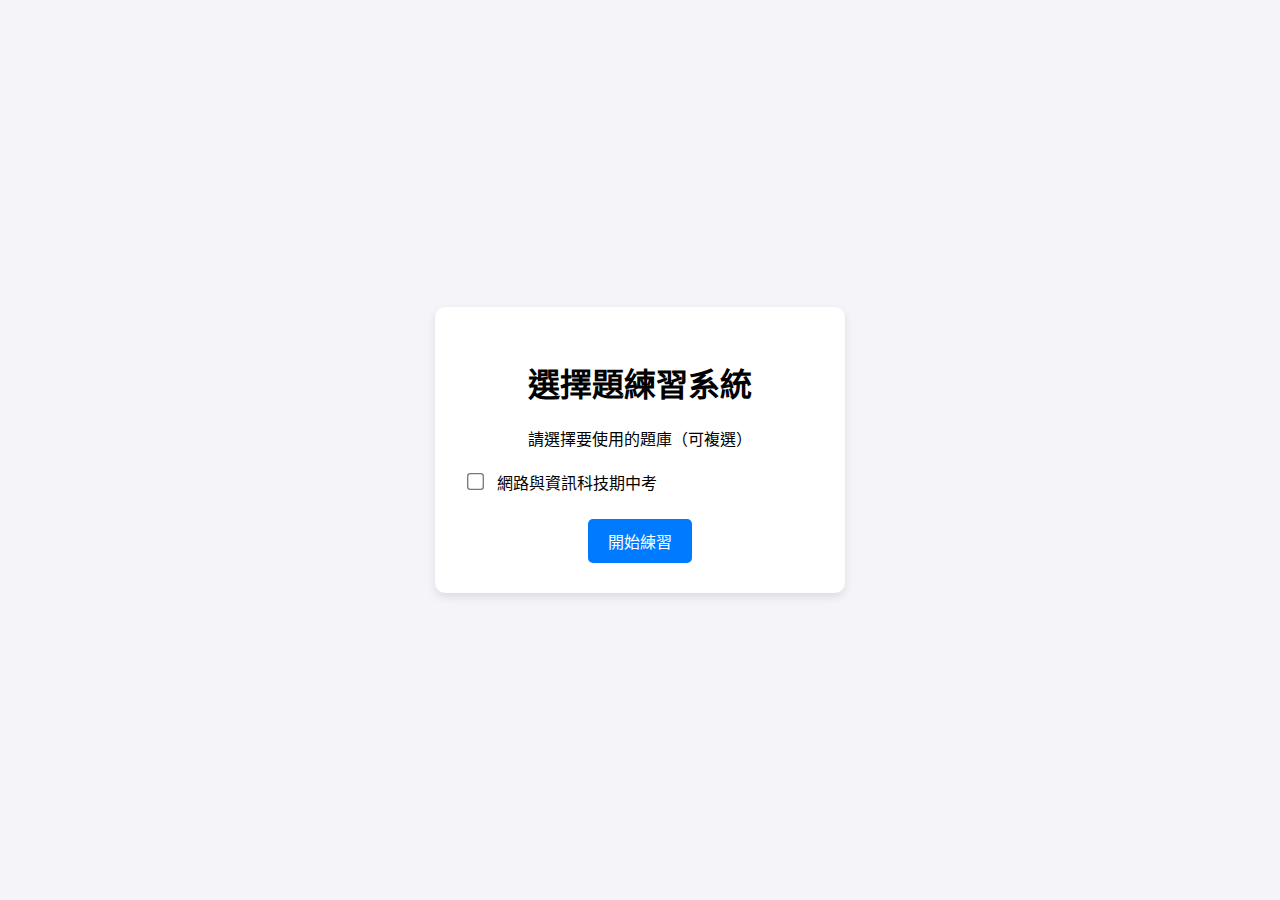
<file: quiz_home_selector.html>
<!DOCTYPE html>
<html lang="zh-TW">
<head>
  <meta charset="UTF-8">
  <meta name="viewport" content="width=device-width, initial-scale=1.0">
  <title>選擇題系統首頁</title>
  <style>
    body {
      font-family: Arial, sans-serif;
      background: #f4f4f9;
      display: flex;
      justify-content: center;
      align-items: center;
      height: 100vh;
      margin: 0;
    }

    .container {
      background: #fff;
      padding: 30px;
      border-radius: 10px;
      box-shadow: 0 4px 10px rgba(0,0,0,0.1);
      text-align: center;
      width: 350px;
    }

    .quiz-list {
      margin-top: 20px;
      display: flex;
      flex-direction: column;
      gap: 12px;
      align-items: flex-start;
    }

    .quiz-option {
      display: flex;
      align-items: center;
      gap: 12px;
      font-size: 16px;
    }

    .quiz-option input[type="checkbox"] {
      transform: scale(1.3);
      cursor: pointer;
    }

    .button {
      margin-top: 25px;
      padding: 10px 20px;
      font-size: 16px;
      border: none;
      border-radius: 5px;
      background: #007bff;
      color: white;
      cursor: pointer;
    }

    .button:hover {
      background: #0056b3;
    }
  </style>
</head>
<body>
  <div class="container">
    <h1>選擇題練習系統</h1>
    <p>請選擇要使用的題庫（可複選）</p>
    <form id="quiz-selection-form">
      <div class="quiz-list">
        <label class="quiz-option">
          <input type="checkbox" name="quizzes" value="network_quiz.json">
          網路與資訊科技期中考
        </label>
<!--         <label class="quiz-option">
          <input type="checkbox" name="quizzes" value="mid.json">
          期中考題庫（mid.json）
        </label> -->
        <!-- <label class="quiz-option">
          <input type="checkbox" name="quizzes" value="second.json">
          第二次小考題庫（second.json）
        </label>
        <label class="quiz-option">
          <input type="checkbox" name="quizzes" value="final.json">
          期末模擬題庫（final.json）
        </label>
         -->
      </div>
      <button class="button" type="submit">開始練習</button>
    </form>
  </div>

  <script>
    document.getElementById('quiz-selection-form').addEventListener('submit', function (e) {
      e.preventDefault();
      const selected = Array.from(document.querySelectorAll('input[name="quizzes"]:checked'))
        .map(cb => cb.value);

      if (selected.length === 0) {
        alert("請至少選擇一個題庫！");
        return;
      }

      localStorage.setItem('selectedQuizzes', JSON.stringify(selected));
      window.location.href = 'index.html';
    });
  </script>
</body>
</html>
</file>
